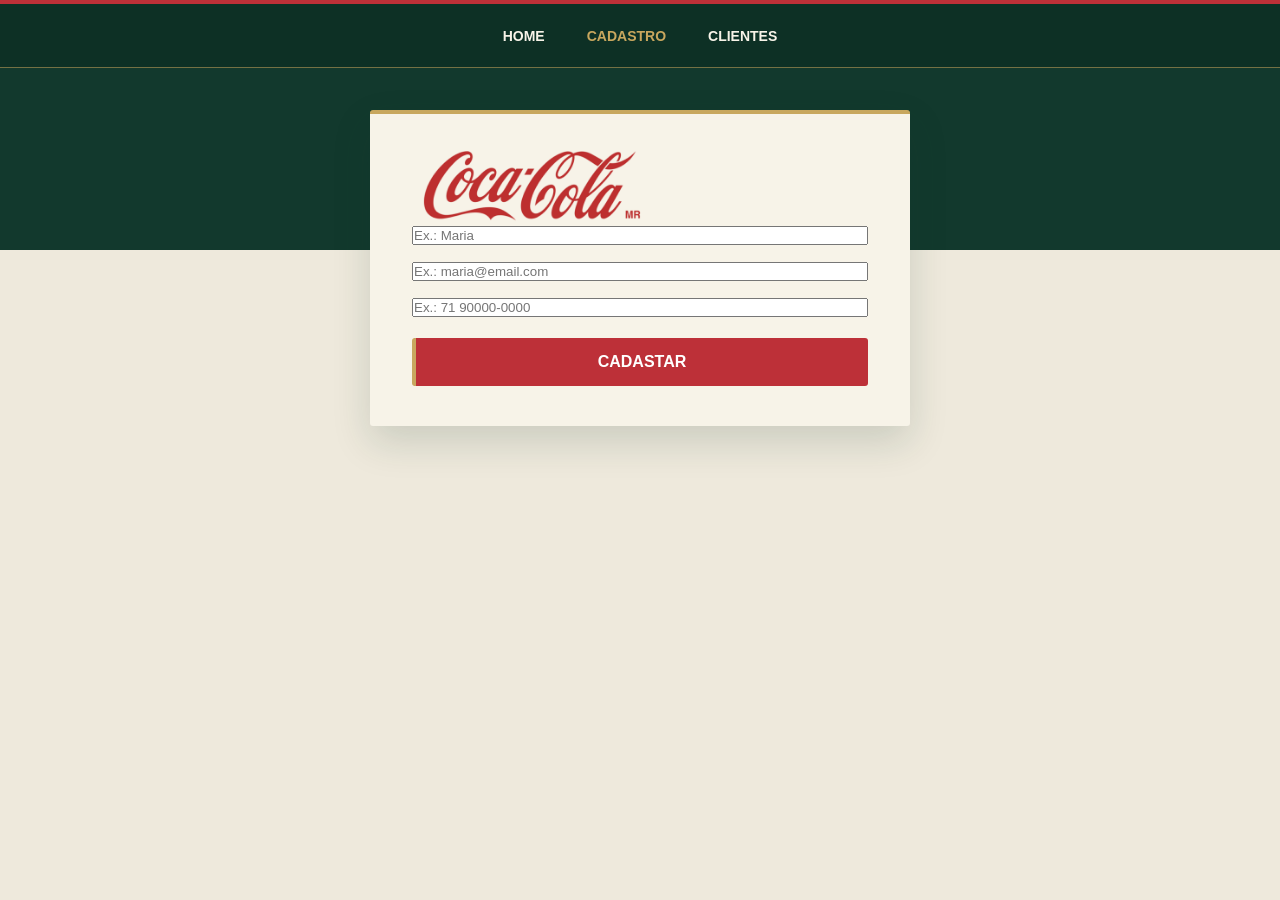
<file: index.html>
<!DOCTYPE html>
<html lang="pt">

<head>
  <meta charset="UTF-8">
  <meta name="viewport" content="width=device-width, initial-scale=1.0">
  <title>Cadastro de clientes</title>
  <link rel="stylesheet" href="cadastro.css">
</head>

<body class="pagina-cadastro">
  <nav class="menu-navegacao">
    <a href="index.html">Home</a>
    <a href="cadastro.html">Cadastro</a>
    <a href="clientes.html">Clientes</a>
  </nav>

  <main class="conteudo-principal">
    <img src="assets/images.png" alt="Logo da empresa" class="logo">

    <form id="formulario-cadastro">
      <input type="text" id="nome" placeholder="Ex.: Maria" required>
      <input type="email" id="email" placeholder="Ex.: maria@email.com" required>
      <input type="tel" id="telefone" placeholder="Ex.: 71 90000-0000" required>
      <button type="button" onclick="funcaoCadastrarCliente()">Cadastar</button>
    </form>
  </main>

  <script src="cadastro.js"></script>
</body>

</html>
</file>
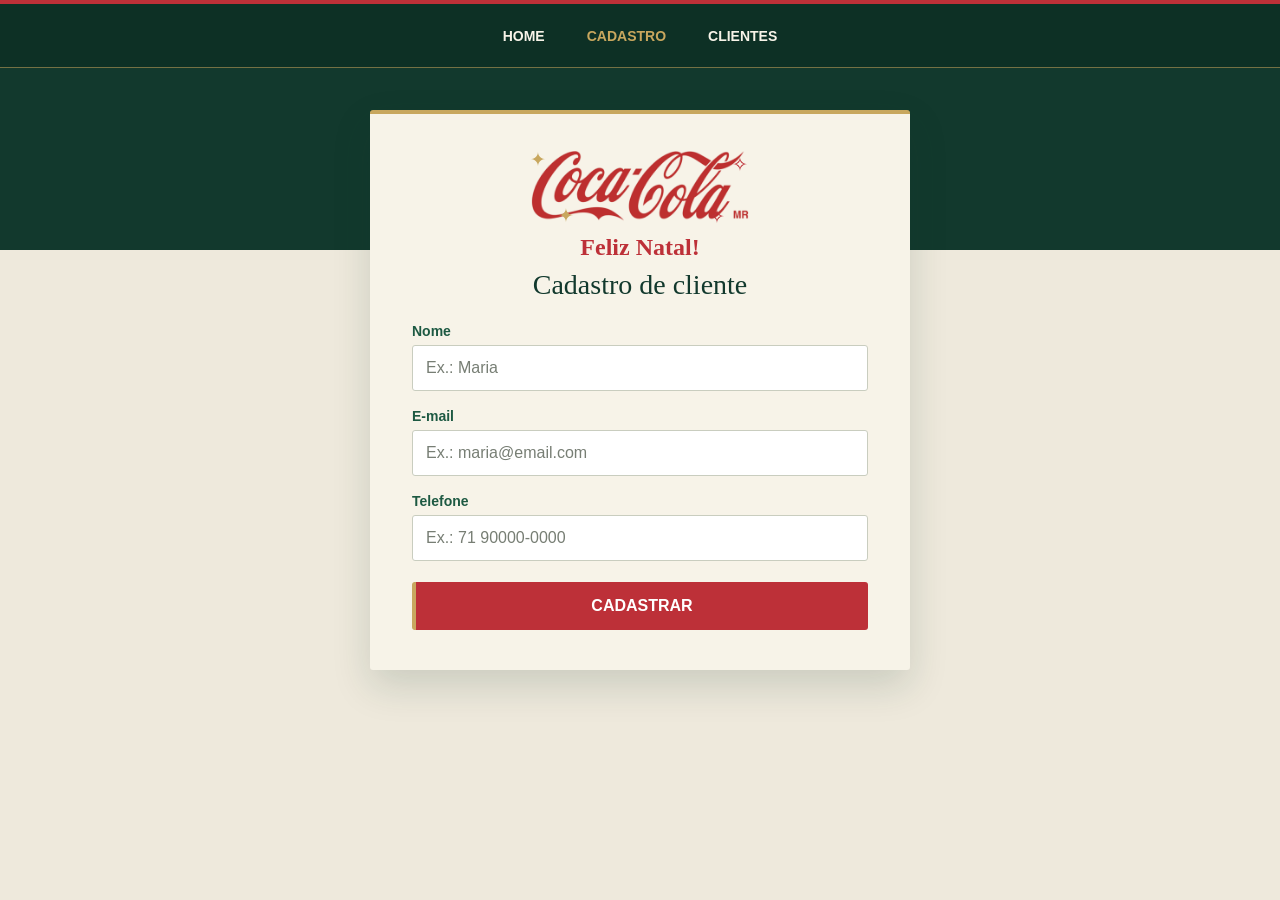
<file: cadastro.html>
<!DOCTYPE html>
<html lang="pt">
<head>
    <meta charset="UTF-8">
    <meta name="viewport" content="width=device-width, initial-scale=1.0">
    <title>cadastro de clientes</title>
    <link rel="stylesheet" href="cadastro.css">
</head>
<body class="pagina-cadastro">
    <nav class="menu-navegacao">
        <a href="index.html">home</a>
        <a href="cadastro.html">cadastro</a>
        <a href="clientes.html">clientes</a>

    </nav>

    <main class="conteudo-principal">
        <div class="marca-natal">
            <img src="assets/images.png" alt="Logo da Coca-Cola" class="logo">
            <span class="estrela-natal estrela-1" aria-hidden="true">✦</span>
            <span class="estrela-natal estrela-2" aria-hidden="true">✧</span>
            <span class="estrela-natal estrela-3" aria-hidden="true">✦</span>
            <span class="estrela-natal estrela-4" aria-hidden="true">✧</span>
        </div>
        <p class="mensagem-natal">Feliz Natal!</p>
        <h1>Cadastro de cliente</h1>
        <form id="formulario-cadastro">
            <div class="campo-formulario">
                <label for="nome">Nome</label>
                <input type="text" id="nome" placeholder="Ex.: Maria" autocomplete="name" required>
            </div>
            <div class="campo-formulario">
                <label for="email">E-mail</label>
                <input type="email" id="email" placeholder="Ex.: maria@email.com" autocomplete="email" required>
            </div>
            <div class="campo-formulario">
                <label for="telefone">Telefone</label>
                <input type="tel" id="telefone" placeholder="Ex.: 71 90000-0000" autocomplete="tel" required>
            </div>
            <button type="button" onclick="funcaoCadastrarCliente()">cadastrar</button>
        </form>
    </main>

    <script src="cadastro.js"></script>
</body>
</html>
</file>
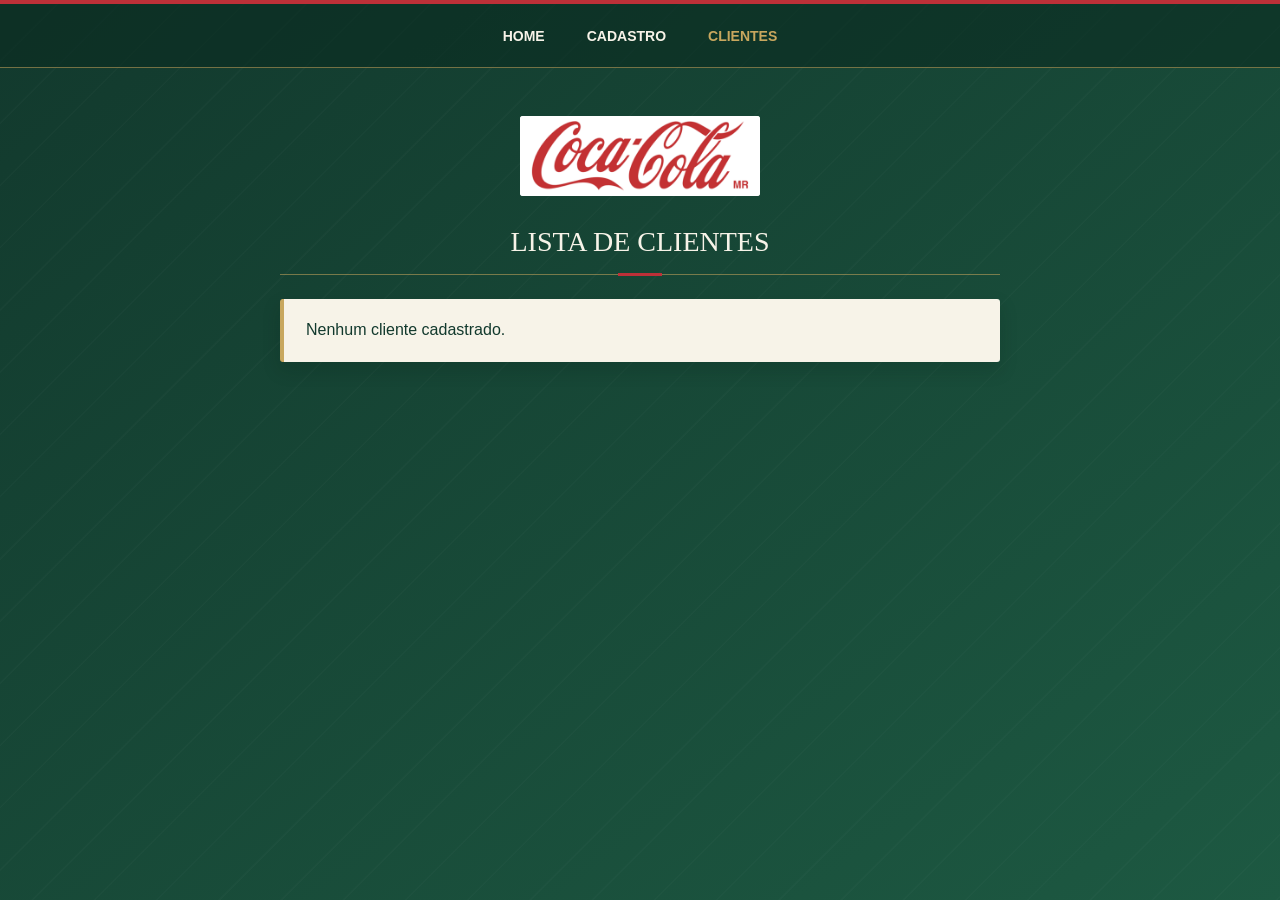
<file: clientes.html>
<!DOCTYPE html>
<html lang="pt">
<head>
    <meta charset="UTF-8">
    <meta name="viewport" content="width=device-width, initial-scale=1.0">
    <title>cadastro de clientes</title>
    <link rel="stylesheet" href="clientes.css">
</head>
<body class="pagina-principal">
    <nav class="menu-navegacao">
        <a href="index.html">home</a>
        <a href="cadastro.html">cadastro</a>
        <a href="clientes.html">clientes</a>

    </nav>

    <main class="conteudo-principal">

        <img src="assets/images.png" alt="logo da empresa" class="logo">
        <h2>lista de clientes</h2>
    
        <ul id="lista-clientes" class="lista-clientes">
            <!-- o conteudo vira do clientes.js-->
        </ul>
    </main>
<script src="clientes.js"></script>
</body>
</html>
</file>
<file: cadastro.css>
:root {
    --verde-noite: #12392d;
    --verde-pinho: #1d5942;
    --verde-musgo: #327353;
    --marfim: #f7f3e8;
    --dourado: #c8a75e;
    --vermelho: #bd3038;
}

* {
    margin: 0;
    padding: 0;
    box-sizing: border-box;
}

body.pagina-cadastro {
    min-height: 100vh;
    background: linear-gradient(to bottom, var(--verde-noite) 0 250px, #eee9dc 250px 100%);
    color: var(--verde-noite);
    font-family: "Trebuchet MS", sans-serif;
}

.menu-navegacao {
    display: flex;
    justify-content: center;
    align-items: center;
    gap: 38px;
    min-height: 68px;
    padding: 12px 20px;
    border-top: 4px solid var(--vermelho);
    border-bottom: 1px solid rgba(200, 167, 94, 0.55);
    background: rgba(9, 42, 31, 0.58);
}

.menu-navegacao a {
    padding: 10px 2px;
    color: var(--marfim);
    font-size: 14px;
    font-weight: 700;
    text-decoration: none;
    text-transform: uppercase;
    transition: color 160ms ease;
}

.menu-navegacao a:hover,
.menu-navegacao a:focus-visible {
    color: var(--dourado);
}

.menu-navegacao a[href="cadastro.html"] {
    color: var(--dourado);
}

.conteudo-principal {
    width: min(100% - 40px, 540px);
    margin: 42px auto 72px;
    padding: 32px 42px 40px;
    border-top: 4px solid var(--dourado);
    border-radius: 3px;
    background: var(--marfim);
    box-shadow: 0 16px 38px rgba(18, 57, 45, 0.16);
}

.marca-natal {
    position: relative;
    width: 240px;
    margin: 0 auto 8px;
}

.logo {
    display: block;
    width: 240px;
    height: 80px;
    margin: 0;
    mix-blend-mode: multiply;
    object-fit: cover;
    object-position: center;
}

.estrela-natal {
    position: absolute;
    color: var(--dourado);
    font-size: 19px;
    line-height: 1;
    animation: cintilar 1.8s ease-in-out infinite;
}

.estrela-1 {
    top: 4px;
    left: 10px;
}

.estrela-2 {
    top: 9px;
    right: 12px;
    color: var(--vermelho);
    animation-delay: 450ms;
}

.estrela-3 {
    bottom: 1px;
    left: 38px;
    animation-delay: 900ms;
}

.estrela-4 {
    right: 35px;
    bottom: 0;
    color: var(--vermelho);
    animation-delay: 1.3s;
}

.mensagem-natal {
    margin-bottom: 8px;
    color: var(--vermelho);
    font-family: Georgia, "Times New Roman", serif;
    font-size: 24px;
    font-weight: 700;
    text-align: center;
}

.conteudo-principal h1 {
    margin-bottom: 22px;
    color: var(--verde-noite);
    font-family: Georgia, "Times New Roman", serif;
    font-size: 28px;
    font-weight: 500;
    text-align: center;
}

@keyframes cintilar {
    0%,
    100% {
        opacity: 0.45;
        transform: scale(0.8) rotate(0deg);
    }

    50% {
        opacity: 1;
        transform: scale(1.15) rotate(18deg);
    }
}

#formulario-cadastro {
    display: grid;
    gap: 17px;
}

.campo-formulario {
    display: grid;
    gap: 6px;
}

.campo-formulario label {
    color: var(--verde-pinho);
    font-size: 14px;
    font-weight: 700;
}

.campo-formulario input {
    width: 100%;
    min-height: 46px;
    padding: 11px 13px;
    border: 1px solid #c9cdbf;
    border-radius: 3px;
    outline: none;
    background: #fff;
    color: var(--verde-noite);
    font: inherit;
}

.campo-formulario input::placeholder {
    color: #777e74;
}

.campo-formulario input:focus {
    border-color: var(--verde-musgo);
    box-shadow: 0 0 0 3px rgba(50, 115, 83, 0.16);
}

#formulario-cadastro button {
    min-height: 48px;
    margin-top: 4px;
    border: 0;
    border-left: 4px solid var(--dourado);
    border-radius: 3px;
    background: var(--vermelho);
    color: #fff;
    cursor: pointer;
    font: inherit;
    font-weight: 700;
    text-transform: uppercase;
    transition: background-color 160ms ease, transform 160ms ease;
}

#formulario-cadastro button:hover {
    transform: translateY(-1px);
    background: #a9232c;
}

#formulario-cadastro button:focus-visible {
    outline: 3px solid var(--verde-musgo);
    outline-offset: 3px;
}

@media (max-width: 520px) {
    .menu-navegacao {
        gap: 22px;
        min-height: 60px;
        padding-inline: 12px;
    }

    .menu-navegacao a {
        font-size: 12px;
    }

    .conteudo-principal {
        width: min(100% - 28px, 540px);
        margin-top: 30px;
        padding: 26px 22px 30px;
    }

    .logo {
        width: 210px;
        height: 70px;
    }

    .marca-natal {
        width: 210px;
    }

    .mensagem-natal {
        font-size: 22px;
    }

    .conteudo-principal h1 {
        font-size: 24px;
    }
}

@media (prefers-reduced-motion: reduce) {
    .estrela-natal {
        animation: none;
        opacity: 1;
    }
}
</file>
<file: clientes.css>
:root {
	--verde-noite: #12392d;
	--verde-pinho: #1d5942;
	--verde-musgo: #327353;
	--marfim: #f7f3e8;
	--dourado: #c8a75e;
	--vermelho: #bd3038;
}

* {
	margin: 0;
	padding: 0;
	box-sizing: border-box;
}

body.pagina-principal {
	min-height: 100vh;
	color: var(--marfim);
	background-color: var(--verde-noite);
	background-image:
		repeating-linear-gradient(135deg, transparent 0 42px, rgba(255, 255, 255, 0.018) 43px 44px),
		linear-gradient(145deg, var(--verde-noite), var(--verde-pinho));
	font-family: Georgia, "Times New Roman", serif;
}

.menu-navegacao {
	display: flex;
	justify-content: center;
	align-items: center;
	gap: 38px;
	min-height: 68px;
	padding: 12px 20px;
	border-top: 4px solid var(--vermelho);
	border-bottom: 1px solid rgba(200, 167, 94, 0.55);
	background: rgba(9, 42, 31, 0.58);
	font-family: "Trebuchet MS", sans-serif;
}

.menu-navegacao a {
	padding: 10px 2px;
	color: var(--marfim);
	font-size: 14px;
	font-weight: 700;
	text-decoration: none;
	text-transform: uppercase;
	transition: color 160ms ease;
}

.menu-navegacao a:hover,
.menu-navegacao a:focus-visible {
	color: var(--dourado);
}

.menu-navegacao a[href="clientes.html"] {
	color: var(--dourado);
}

.conteudo-principal {
	width: min(100% - 40px, 720px);
	margin: 48px auto 72px;
}

.logo {
	display: block;
	width: 240px;
	height: 80px;
	margin: 0 auto 30px;
	border-radius: 3px;
	background: #fff;
	object-fit: cover;
	object-position: center;
}

.conteudo-principal h2 {
	position: relative;
	margin-bottom: 24px;
	padding-bottom: 16px;
	border-bottom: 1px solid rgba(200, 167, 94, 0.55);
	color: var(--marfim);
	font-size: 28px;
	font-weight: 500;
	text-align: center;
	text-transform: uppercase;
}

.conteudo-principal h2::after {
	position: absolute;
	bottom: -2px;
	left: calc(50% - 22px);
	width: 44px;
	height: 3px;
	background: var(--vermelho);
	content: "";
}

.lista-clientes {
	display: grid;
	gap: 12px;
	list-style: none;
}

.lista-clientes li {
	display: flex;
	align-items: center;
	gap: 16px;
	padding: 17px 22px;
	border-left: 4px solid var(--dourado);
	border-radius: 3px;
	background: var(--marfim);
	box-shadow: 0 8px 18px rgba(5, 25, 18, 0.18);
	color: var(--verde-noite);
	font-family: "Trebuchet MS", sans-serif;
	line-height: 1.8;
	overflow-wrap: anywhere;
}

.imagem-cliente {
	flex: 0 0 76px;
	width: 76px;
	height: 76px;
	border: 2px solid var(--dourado);
	border-radius: 3px;
	background: #fff;
	object-fit: cover;
}

.imagem-maria-madalena {
	object-fit: contain;
}

.dados-cliente {
	min-width: 0;
}

.lista-clientes li strong {
	color: var(--vermelho);
}

@media (max-width: 520px) {
	.menu-navegacao {
		gap: 22px;
		min-height: 60px;
		padding-inline: 12px;
	}

	.menu-navegacao a {
		font-size: 12px;
	}

	.conteudo-principal {
		width: min(100% - 28px, 720px);
		margin-top: 34px;
	}

	.logo {
		width: 210px;
		height: 70px;
	}

	.conteudo-principal h2 {
		font-size: 24px;
	}

	.lista-clientes li {
		gap: 12px;
		padding: 15px 16px;
		font-size: 14px;
	}

	.imagem-cliente {
		flex-basis: 62px;
		width: 62px;
		height: 62px;
	}
}
</file>
